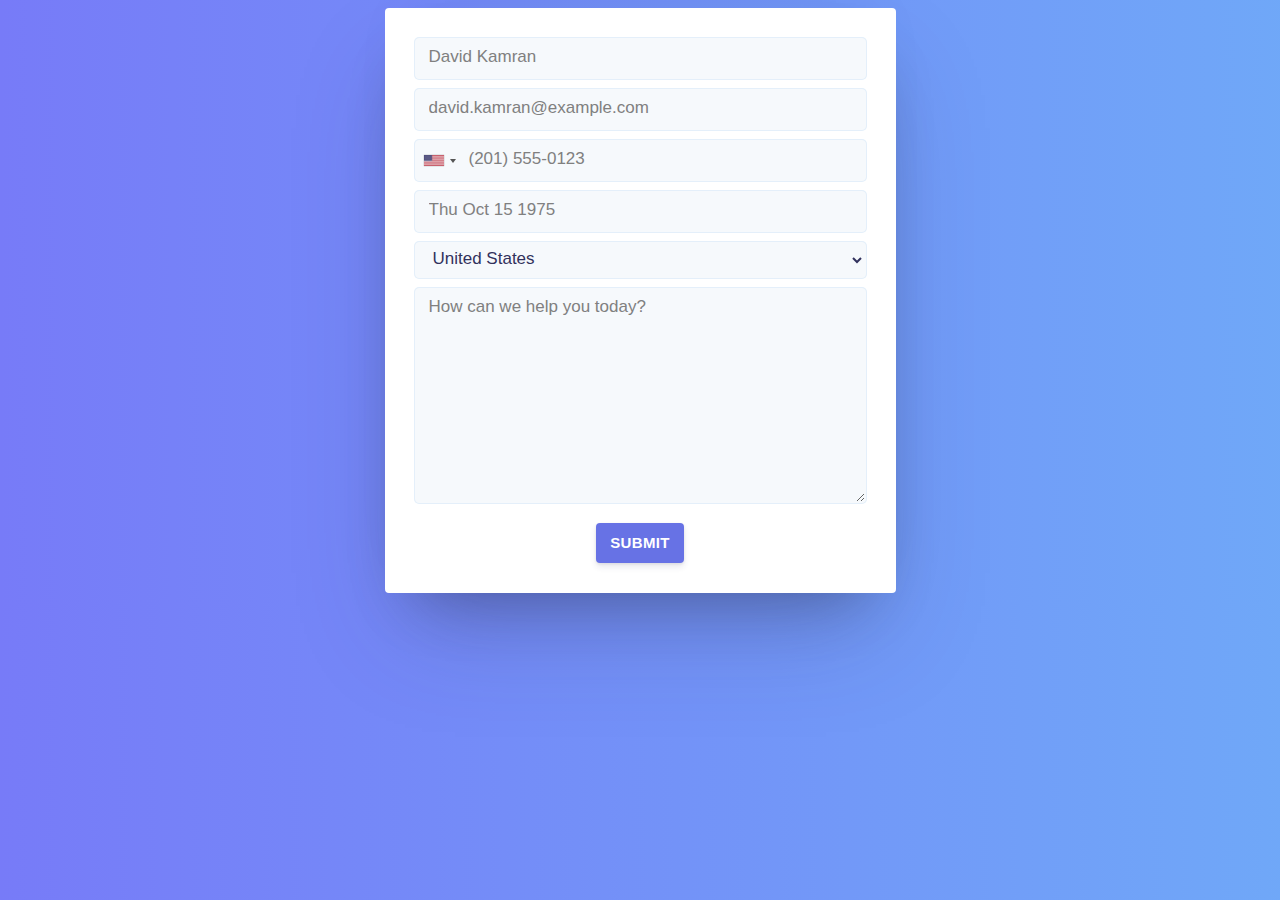
<file: index.html>
<!DOCTYPE html>
  <html>
    <header>
        <meta charset="UTF-8">
        <title>Contact US</title>
        <meta type="description" content="Contact US">
    </header>
    <link rel="stylesheet" href="intl-tel-input-master/build/css/intlTelInput.css">
    <link rel="stylesheet" href="Pikaday-master/css/pikaday.css">
    <link rel="stylesheet" href="src/css/main.css">
    <body>
        <div class="contact-form">
            <div class="form-body">
                <form id="main-form" method="post">
                    <div class="input-container">
                        <input name="fullname" autocomplete="off" id="fullname" type="text" placeholder="David Kamran">
                        <input name="email-address" autocomplete="off" id="email-address" type="email" placeholder="david.kamran@example.com">
                        <input name="phone-number" autocomplete="off" id="phone-number" type="tel">
                        <input name="date-of-birth" autocomplete="off" id="date-of-birth" type="datetime" placeholder="Thu Oct 15 1975">
                        <input name="date-of-birth-hidden" autocomplete="off" id="date-of-birth-hidden" type="hidden">
                        <select autocomplete="off" name="address-country" id="address-country"></select>
                        <textarea autocomplete="off" placeholder="How can we help you today?" name="customer-message" id="customer-message"></textarea>
                    </div>
                    <div class="submit-button">
                        <button>Submit</button>
                    </div>
                </form>
            </div>
        </div>
    </body>
    <script src="intl-tel-input-master/build/js/intlTelInput.js"></script>
    <script src="Pikaday-master/pikaday.js"></script>
    <script src="validate.js-master/validate.js"></script>
    <script src="libphonenumber-master/lib/input-format.min.js"></script>
    <script src="libphonenumber-master/libphonenumber-max.js"></script>
    <script src="src/js/main.js"></script>

  </html>
</file>
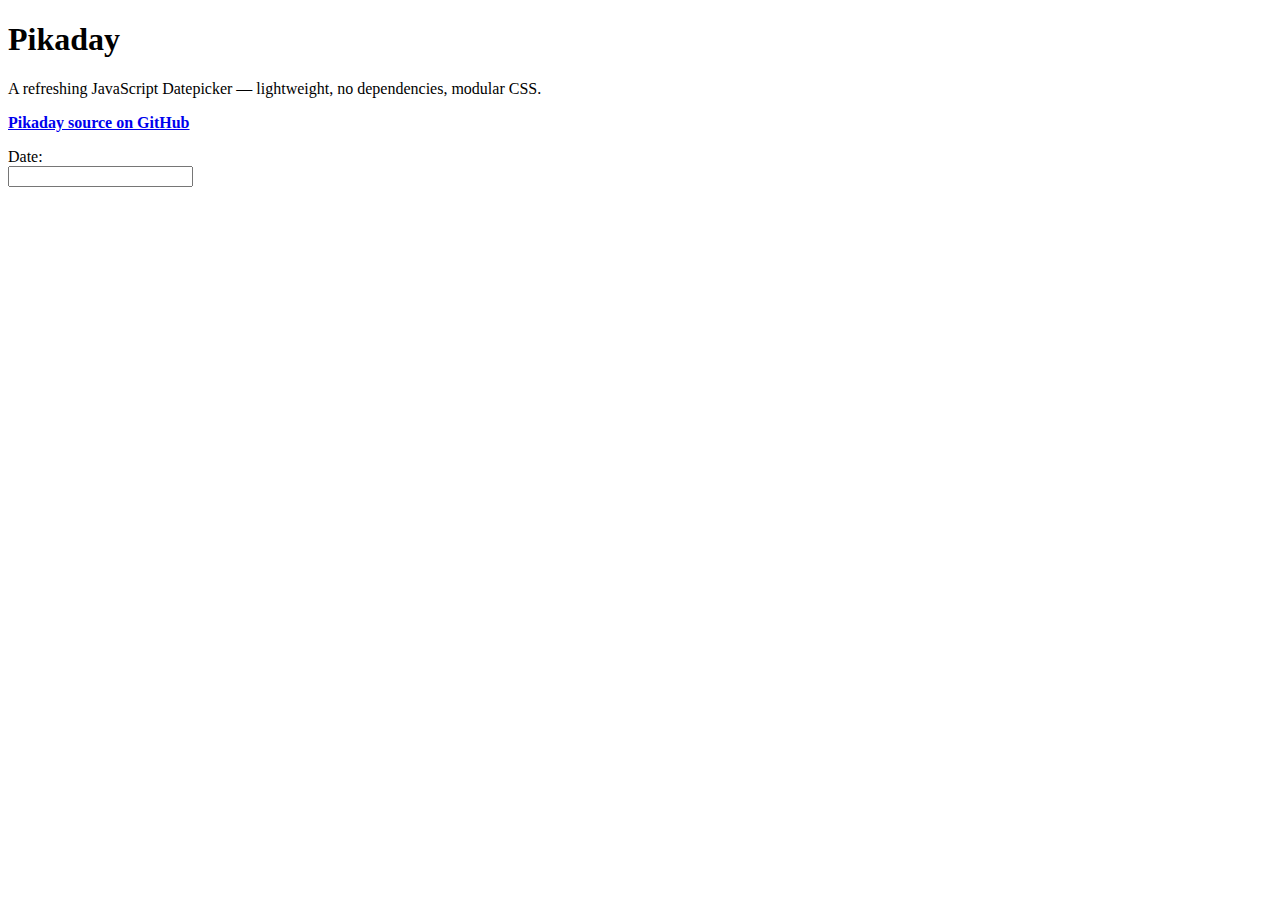
<file: Pikaday-master/index.html>
<!DOCTYPE html>
<html>
<head>
    <meta charset="utf-8">
    <meta name="viewport" content="width=device-width, initial-scale=1, minimum-scale=1">
    <title>Pikaday</title>
    <meta name="author" content="David Bushell">
    <link rel="stylesheet" href="css/pikaday.css">
</head>
<body>
    <h1>Pikaday</h1>

    <p class="large">A refreshing JavaScript Datepicker — lightweight, no dependencies, modular CSS.</p>

    <p><a href="https://github.com/Pikaday/Pikaday"><strong>Pikaday source on GitHub</strong></a></p>

    <label for="datepicker">Date:</label>
    <br>
    <input type="text" id="datepicker">

    <script src="pikaday.js"></script>
    <script>

    var picker = new Pikaday(
    {
        field: document.getElementById('datepicker'),
        maxDate: new Date(),
        yearRange:150
    });

    </script>
</body>
</html>
</file>
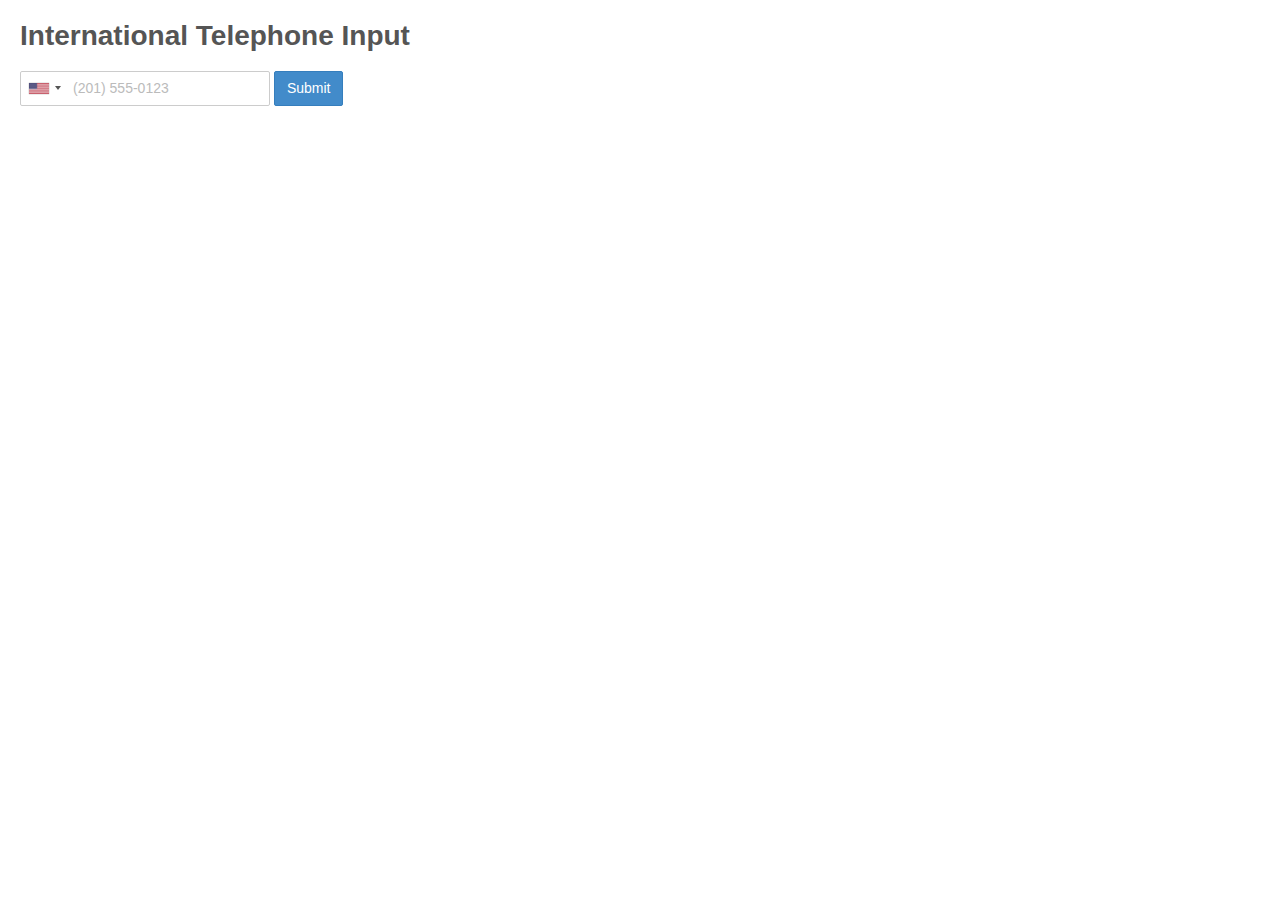
<file: intl-tel-input-master/demo.html>
<!DOCTYPE html>
<html>

<head>
  <meta charset="utf-8">
  <title>International Telephone Input</title>
  <link rel="stylesheet" href="build/css/intlTelInput.css">
  <link rel="stylesheet" href="build/css/demo.css">
</head>

<body>
  <h1>International Telephone Input</h1>
  <form>
    <input id="phone" name="phone" type="tel">
    <button type="submit">Submit</button>
  </form>

  <script src="build/js/intlTelInput.js"></script>
  <script>
    var input = document.querySelector("#phone");
    window.intlTelInput(input, {
      // allowDropdown: false,
      // autoHideDialCode: false,
      // autoPlaceholder: "off",
      // dropdownContainer: document.body,
      // excludeCountries: ["us"],
      // formatOnDisplay: false,
      // geoIpLookup: function(callback) {
      //   $.get("http://ipinfo.io", function() {}, "jsonp").always(function(resp) {
      //     var countryCode = (resp && resp.country) ? resp.country : "";
      //     callback(countryCode);
      //   });
      // },
      // hiddenInput: "full_number",
      // initialCountry: "auto",
      // localizedCountries: { 'de': 'Deutschland' },
      // nationalMode: false,
      // onlyCountries: ['us', 'gb', 'ch', 'ca', 'do'],
      // placeholderNumberType: "MOBILE",
      // preferredCountries: ['cn', 'jp'],
      // separateDialCode: true,
      utilsScript: "build/js/utils.js",
    });
  </script>
</body>

</html>
</file>
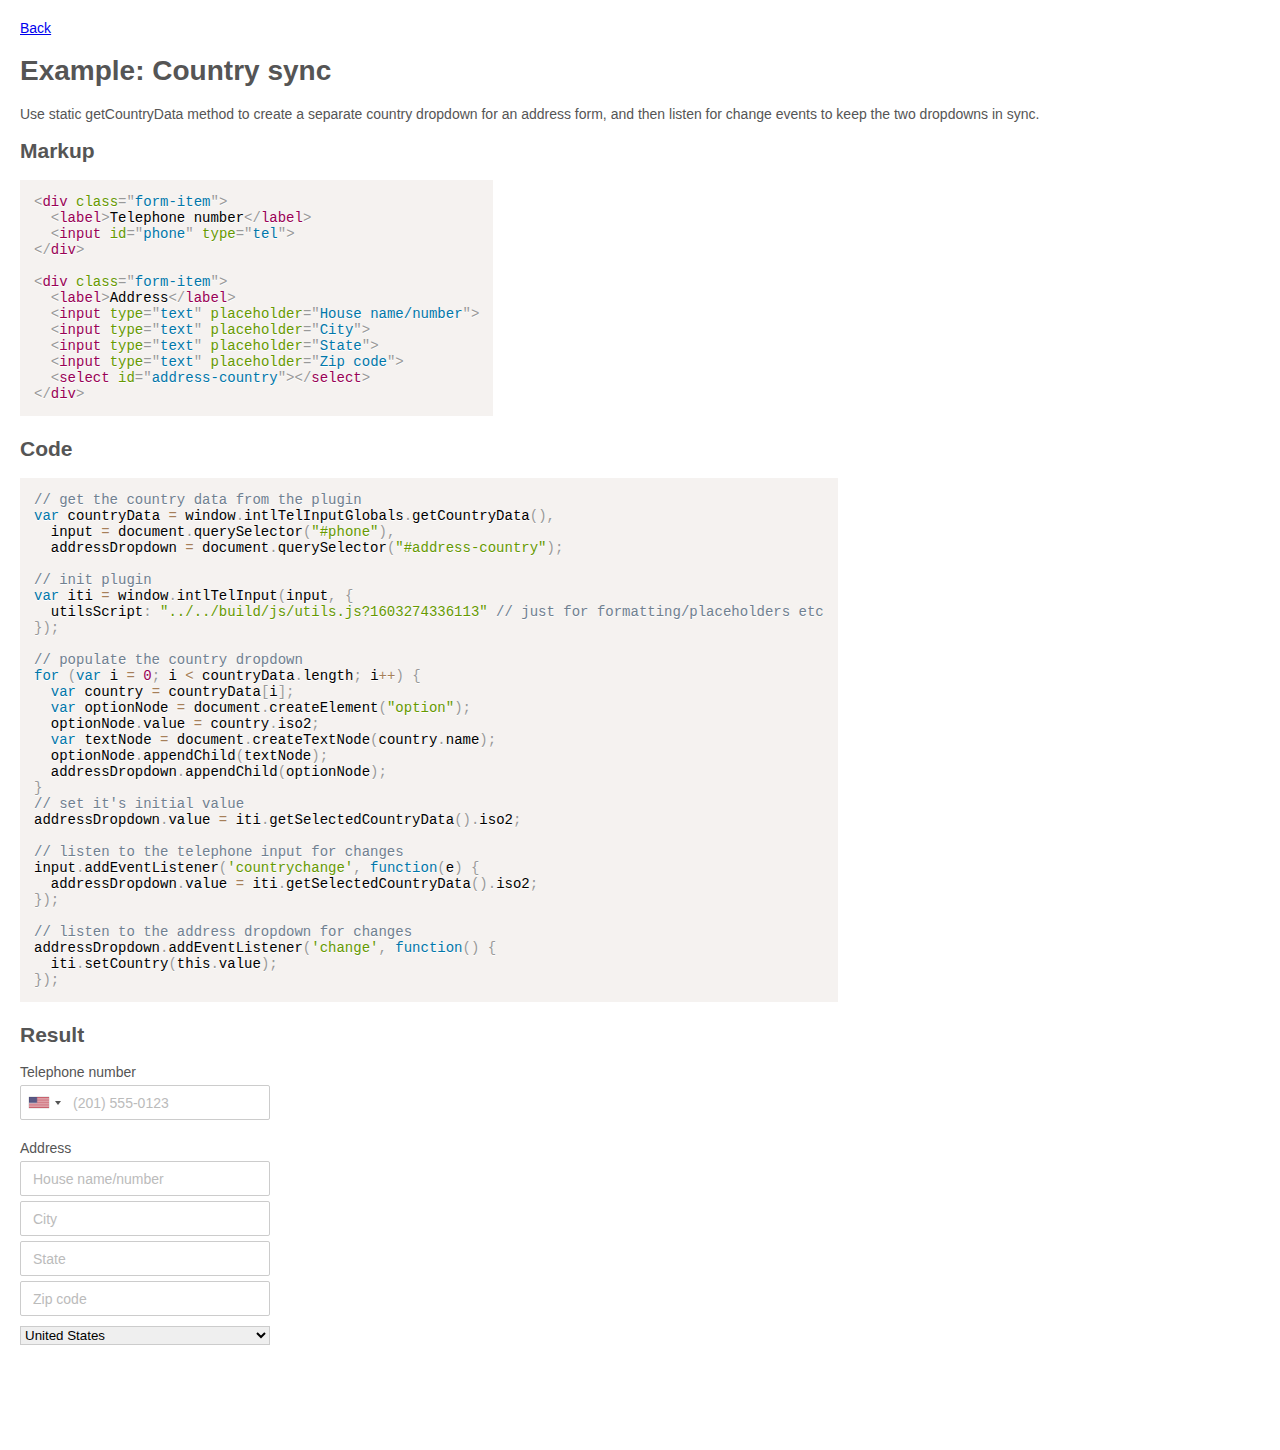
<file: intl-tel-input-master/examples/gen/country-sync.html>
<!DOCTYPE html>
<html>
  <head>
    <meta charset="utf-8">
    <title>Example: Country sync</title>
    <link rel="stylesheet" href="../css/prism.css">
    <link rel="stylesheet" href="../../build/css/intlTelInput.css?1603274336113">
    <link rel="stylesheet" href="../../build/css/demo.css?1603274336113">
    
      <link rel="stylesheet" href="../css/countrySync.css?1603274336113">
    

    <!-- GOOGLE ANALYTICS -->
  </head>

  <body>
    <a href="/">Back</a>
    <h1>Example: Country sync</h1>
    <p>Use static getCountryData method to create a separate country dropdown for an address form, and then listen for change events to keep the two dropdowns in sync.</p>

    <h2>Markup</h2>
    <pre><code class="language-markup">&lt;div class=&quot;form-item&quot;&gt;
  &lt;label&gt;Telephone number&lt;/label&gt;
  &lt;input id=&quot;phone&quot; type=&quot;tel&quot;&gt;
&lt;/div&gt;

&lt;div class=&quot;form-item&quot;&gt;
  &lt;label&gt;Address&lt;/label&gt;
  &lt;input type=&quot;text&quot; placeholder=&quot;House name/number&quot;&gt;
  &lt;input type=&quot;text&quot; placeholder=&quot;City&quot;&gt;
  &lt;input type=&quot;text&quot; placeholder=&quot;State&quot;&gt;
  &lt;input type=&quot;text&quot; placeholder=&quot;Zip code&quot;&gt;
  &lt;select id=&quot;address-country&quot;&gt;&lt;/select&gt;
&lt;/div&gt;</code></pre>

    <h2>Code</h2>
    <pre><code class="language-javascript">// get the country data from the plugin
var countryData = window.intlTelInputGlobals.getCountryData(),
  input = document.querySelector(&quot;#phone&quot;),
  addressDropdown = document.querySelector(&quot;#address-country&quot;);

// init plugin
var iti = window.intlTelInput(input, {
  utilsScript: &quot;../../build/js/utils.js?1603274336113&quot; // just for formatting/placeholders etc
});

// populate the country dropdown
for (var i = 0; i &lt; countryData.length; i++) {
  var country = countryData[i];
  var optionNode = document.createElement(&quot;option&quot;);
  optionNode.value = country.iso2;
  var textNode = document.createTextNode(country.name);
  optionNode.appendChild(textNode);
  addressDropdown.appendChild(optionNode);
}
// set it&#39;s initial value
addressDropdown.value = iti.getSelectedCountryData().iso2;

// listen to the telephone input for changes
input.addEventListener(&#39;countrychange&#39;, function(e) {
  addressDropdown.value = iti.getSelectedCountryData().iso2;
});

// listen to the address dropdown for changes
addressDropdown.addEventListener(&#39;change&#39;, function() {
  iti.setCountry(this.value);
});
</code></pre>

    <h2>Result</h2>
    <div id="result">
      <div class="form-item">
  <label>Telephone number</label>
  <input id="phone" type="tel">
</div>

<div class="form-item">
  <label>Address</label>
  <input type="text" placeholder="House name/number">
  <input type="text" placeholder="City">
  <input type="text" placeholder="State">
  <input type="text" placeholder="Zip code">
  <select id="address-country"></select>
</div>
    </div>

    <script src="../js/prism.js"></script>
    <script src="../../build/js/intlTelInput.js"></script>
    <script src="./js/countrySync.js"></script>
  </body>
</html>
</file>
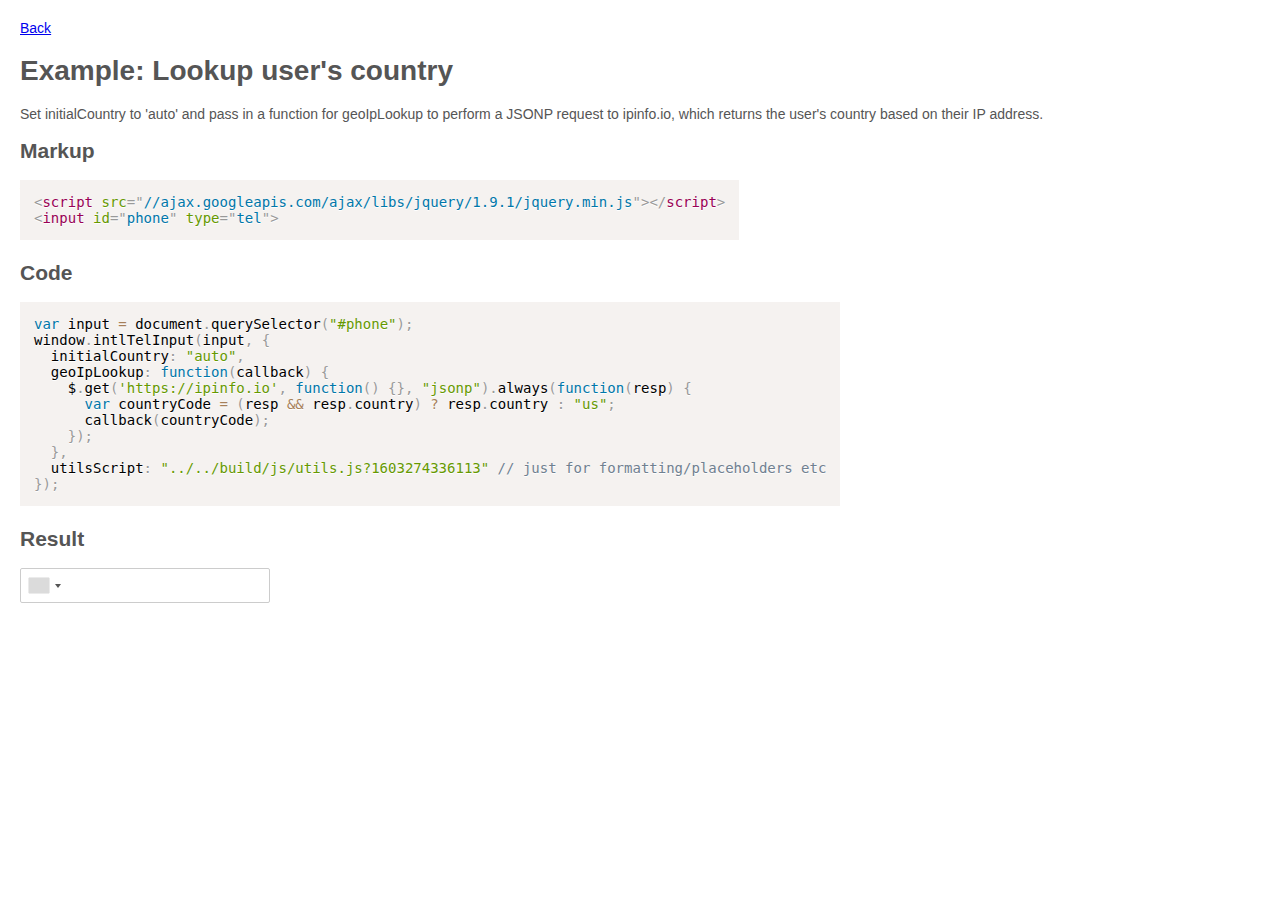
<file: intl-tel-input-master/examples/gen/default-country-ip.html>
<!DOCTYPE html>
<html>
  <head>
    <meta charset="utf-8">
    <title>Example: Lookup user's country</title>
    <link rel="stylesheet" href="../css/prism.css">
    <link rel="stylesheet" href="../../build/css/intlTelInput.css?1603274336113">
    <link rel="stylesheet" href="../../build/css/demo.css?1603274336113">
    

    <!-- GOOGLE ANALYTICS -->
    <script>
      (function(i,s,o,g,r,a,m){i['GoogleAnalyticsObject']=r;i[r]=i[r]||function(){
      (i[r].q=i[r].q||[]).push(arguments)},i[r].l=1*new Date();a=s.createElement(o),
      m=s.getElementsByTagName(o)[0];a.async=1;a.src=g;m.parentNode.insertBefore(a,m)
      })(window,document,'script','https://www.google-analytics.com/analytics.js','ga');
      ga('create', 'UA-85394876-1', 'auto');
      ga('send', 'pageview');
    </script>
    <!-- /GOOGLE ANALYTICS -->
  </head>

  <body>
    <a href="/">Back</a>
    <h1>Example: Lookup user's country</h1>
    <p>Set initialCountry to 'auto' and pass in a function for geoIpLookup to perform a JSONP request to ipinfo.io, which returns the user's country based on their IP address.</p>

    <h2>Markup</h2>
    <pre><code class="language-markup">&lt;script src=&quot;//ajax.googleapis.com/ajax/libs/jquery/1.9.1/jquery.min.js&quot;&gt;&lt;/script&gt;
&lt;input id=&quot;phone&quot; type=&quot;tel&quot;&gt;
</code></pre>

    <h2>Code</h2>
    <pre><code class="language-javascript">var input = document.querySelector(&quot;#phone&quot;);
window.intlTelInput(input, {
  initialCountry: &quot;auto&quot;,
  geoIpLookup: function(callback) {
    $.get(&#39;https://ipinfo.io&#39;, function() {}, &quot;jsonp&quot;).always(function(resp) {
      var countryCode = (resp &amp;&amp; resp.country) ? resp.country : &quot;us&quot;;
      callback(countryCode);
    });
  },
  utilsScript: &quot;../../build/js/utils.js?1603274336113&quot; // just for formatting/placeholders etc
});
</code></pre>

    <h2>Result</h2>
    <div id="result">
      <script src="//ajax.googleapis.com/ajax/libs/jquery/1.9.1/jquery.min.js"></script>
<input id="phone" type="tel">

    </div>

    <script src="../js/prism.js"></script>
    <script src="../../build/js/intlTelInput.js?1603274336113"></script>
    <script src="./js/defaultCountryIp.js?1603274336113"></script>
  </body>
</html>
</file>
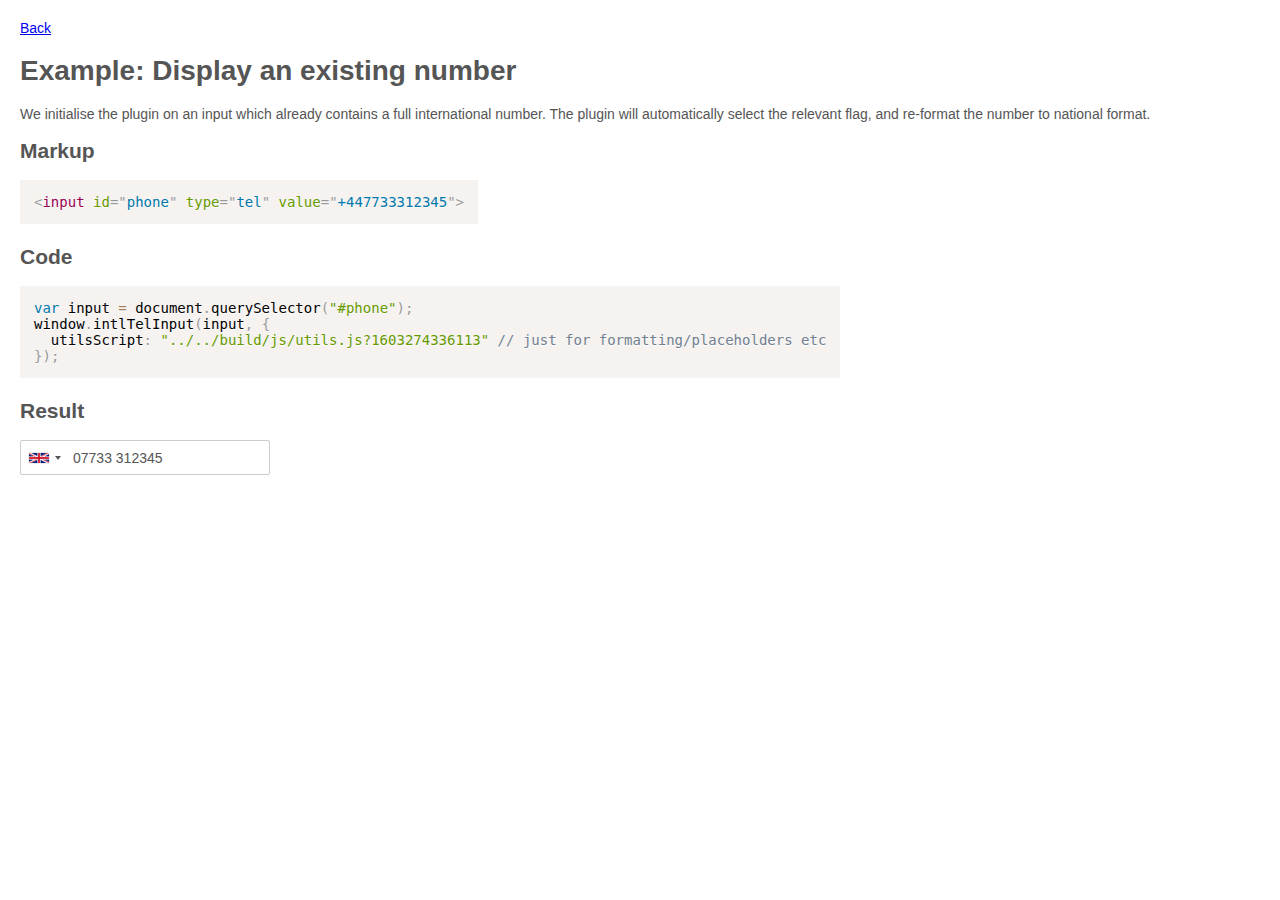
<file: intl-tel-input-master/examples/gen/display-number.html>
<!DOCTYPE html>
<html>
  <head>
    <meta charset="utf-8">
    <title>Example: Display an existing number</title>
    <link rel="stylesheet" href="../css/prism.css">
    <link rel="stylesheet" href="../../build/css/intlTelInput.css?1603274336113">
    <link rel="stylesheet" href="../../build/css/demo.css?1603274336113">
    

    <!-- GOOGLE ANALYTICS -->
    <script>
      (function(i,s,o,g,r,a,m){i['GoogleAnalyticsObject']=r;i[r]=i[r]||function(){
      (i[r].q=i[r].q||[]).push(arguments)},i[r].l=1*new Date();a=s.createElement(o),
      m=s.getElementsByTagName(o)[0];a.async=1;a.src=g;m.parentNode.insertBefore(a,m)
      })(window,document,'script','https://www.google-analytics.com/analytics.js','ga');
      ga('create', 'UA-85394876-1', 'auto');
      ga('send', 'pageview');
    </script>
    <!-- /GOOGLE ANALYTICS -->
  </head>

  <body>
    <a href="/">Back</a>
    <h1>Example: Display an existing number</h1>
    <p>We initialise the plugin on an input which already contains a full international number. The plugin will automatically select the relevant flag, and re-format the number to national format.</p>

    <h2>Markup</h2>
    <pre><code class="language-markup">&lt;input id=&quot;phone&quot; type=&quot;tel&quot; value=&quot;+447733312345&quot;&gt;
</code></pre>

    <h2>Code</h2>
    <pre><code class="language-javascript">var input = document.querySelector(&quot;#phone&quot;);
window.intlTelInput(input, {
  utilsScript: &quot;../../build/js/utils.js?1603274336113&quot; // just for formatting/placeholders etc
});
</code></pre>

    <h2>Result</h2>
    <div id="result">
      <input id="phone" type="tel" value="+447733312345">

    </div>

    <script src="../js/prism.js"></script>
    <script src="../../build/js/intlTelInput.js?1603274336113"></script>
    <script src="./js/displayNumber.js?1603274336113"></script>
  </body>
</html>
</file>
<file: intl-tel-input-master/build/css/intlTelInput.css>
.iti {
  position: relative;
  display: inline-block; }
  .iti * {
    box-sizing: border-box;
    -moz-box-sizing: border-box; }
  .iti__hide {
    display: none; }
  .iti__v-hide {
    visibility: hidden; }
  .iti input, .iti input[type=text], .iti input[type=tel] {
    position: relative;
    z-index: 0;
    margin-top: 0 !important;
    margin-bottom: 0 !important;
    padding-right: 36px;
    margin-right: 0; }
  .iti__flag-container {
    position: absolute;
    top: 0;
    bottom: 0;
    right: 0;
    padding: 1px; }
  .iti__selected-flag {
    z-index: 1;
    position: relative;
    display: flex;
    align-items: center;
    height: 100%;
    padding: 0 6px 0 8px; }
  .iti__arrow {
    margin-left: 6px;
    width: 0;
    height: 0;
    border-left: 3px solid transparent;
    border-right: 3px solid transparent;
    border-top: 4px solid #555; }
    .iti__arrow--up {
      border-top: none;
      border-bottom: 4px solid #555; }
  .iti__country-list {
    position: absolute;
    z-index: 2;
    list-style: none;
    text-align: left;
    padding: 0;
    margin: 0 0 0 -1px;
    box-shadow: 1px 1px 4px rgba(0, 0, 0, 0.2);
    background-color: white;
    border: 1px solid #CCC;
    white-space: nowrap;
    max-height: 200px;
    overflow-y: scroll;
    -webkit-overflow-scrolling: touch; }
    .iti__country-list--dropup {
      bottom: 100%;
      margin-bottom: -1px; }
    @media (max-width: 500px) {
      .iti__country-list {
        white-space: normal; } }
  .iti__flag-box {
    display: inline-block;
    width: 20px; }
  .iti__divider {
    padding-bottom: 5px;
    margin-bottom: 5px;
    border-bottom: 1px solid #CCC; }
  .iti__country {
    padding: 5px 10px;
    outline: none; }
  .iti__dial-code {
    color: #999; }
  .iti__country.iti__highlight {
    background-color: rgba(0, 0, 0, 0.05); }
  .iti__flag-box, .iti__country-name, .iti__dial-code {
    vertical-align: middle; }
  .iti__flag-box, .iti__country-name {
    margin-right: 6px; }
  .iti--allow-dropdown input, .iti--allow-dropdown input[type=text], .iti--allow-dropdown input[type=tel], .iti--separate-dial-code input, .iti--separate-dial-code input[type=text], .iti--separate-dial-code input[type=tel] {
    padding-right: 6px;
    padding-left: 52px;
    margin-left: 0; }
  .iti--allow-dropdown .iti__flag-container, .iti--separate-dial-code .iti__flag-container {
    right: auto;
    left: 0; }
  .iti--allow-dropdown .iti__flag-container:hover {
    cursor: pointer; }
    .iti--allow-dropdown .iti__flag-container:hover .iti__selected-flag {
      background-color: rgba(0, 0, 0, 0.05); }
  .iti--allow-dropdown input[disabled] + .iti__flag-container:hover,
  .iti--allow-dropdown input[readonly] + .iti__flag-container:hover {
    cursor: default; }
    .iti--allow-dropdown input[disabled] + .iti__flag-container:hover .iti__selected-flag,
    .iti--allow-dropdown input[readonly] + .iti__flag-container:hover .iti__selected-flag {
      background-color: transparent; }
  .iti--separate-dial-code .iti__selected-flag {
    background-color: rgba(0, 0, 0, 0.05); }
  .iti--separate-dial-code .iti__selected-dial-code {
    margin-left: 6px; }
  .iti--container {
    position: absolute;
    top: -1000px;
    left: -1000px;
    z-index: 1060;
    padding: 1px; }
    .iti--container:hover {
      cursor: pointer; }

.iti-mobile .iti--container {
  top: 30px;
  bottom: 30px;
  left: 30px;
  right: 30px;
  position: fixed; }

.iti-mobile .iti__country-list {
  max-height: 100%;
  width: 100%; }

.iti-mobile .iti__country {
  padding: 10px 10px;
  line-height: 1.5em; }

.iti__flag {
  width: 20px; }
  .iti__flag.iti__be {
    width: 18px; }
  .iti__flag.iti__ch {
    width: 15px; }
  .iti__flag.iti__mc {
    width: 19px; }
  .iti__flag.iti__ne {
    width: 18px; }
  .iti__flag.iti__np {
    width: 13px; }
  .iti__flag.iti__va {
    width: 15px; }
  @media (-webkit-min-device-pixel-ratio: 2), (min-resolution: 192dpi) {
    .iti__flag {
      background-size: 5652px 15px; } }
  .iti__flag.iti__ac {
    height: 10px;
    background-position: 0px 0px; }
  .iti__flag.iti__ad {
    height: 14px;
    background-position: -22px 0px; }
  .iti__flag.iti__ae {
    height: 10px;
    background-position: -44px 0px; }
  .iti__flag.iti__af {
    height: 14px;
    background-position: -66px 0px; }
  .iti__flag.iti__ag {
    height: 14px;
    background-position: -88px 0px; }
  .iti__flag.iti__ai {
    height: 10px;
    background-position: -110px 0px; }
  .iti__flag.iti__al {
    height: 15px;
    background-position: -132px 0px; }
  .iti__flag.iti__am {
    height: 10px;
    background-position: -154px 0px; }
  .iti__flag.iti__ao {
    height: 14px;
    background-position: -176px 0px; }
  .iti__flag.iti__aq {
    height: 14px;
    background-position: -198px 0px; }
  .iti__flag.iti__ar {
    height: 13px;
    background-position: -220px 0px; }
  .iti__flag.iti__as {
    height: 10px;
    background-position: -242px 0px; }
  .iti__flag.iti__at {
    height: 14px;
    background-position: -264px 0px; }
  .iti__flag.iti__au {
    height: 10px;
    background-position: -286px 0px; }
  .iti__flag.iti__aw {
    height: 14px;
    background-position: -308px 0px; }
  .iti__flag.iti__ax {
    height: 13px;
    background-position: -330px 0px; }
  .iti__flag.iti__az {
    height: 10px;
    background-position: -352px 0px; }
  .iti__flag.iti__ba {
    height: 10px;
    background-position: -374px 0px; }
  .iti__flag.iti__bb {
    height: 14px;
    background-position: -396px 0px; }
  .iti__flag.iti__bd {
    height: 12px;
    background-position: -418px 0px; }
  .iti__flag.iti__be {
    height: 15px;
    background-position: -440px 0px; }
  .iti__flag.iti__bf {
    height: 14px;
    background-position: -460px 0px; }
  .iti__flag.iti__bg {
    height: 12px;
    background-position: -482px 0px; }
  .iti__flag.iti__bh {
    height: 12px;
    background-position: -504px 0px; }
  .iti__flag.iti__bi {
    height: 12px;
    background-position: -526px 0px; }
  .iti__flag.iti__bj {
    height: 14px;
    background-position: -548px 0px; }
  .iti__flag.iti__bl {
    height: 14px;
    background-position: -570px 0px; }
  .iti__flag.iti__bm {
    height: 10px;
    background-position: -592px 0px; }
  .iti__flag.iti__bn {
    height: 10px;
    background-position: -614px 0px; }
  .iti__flag.iti__bo {
    height: 14px;
    background-position: -636px 0px; }
  .iti__flag.iti__bq {
    height: 14px;
    background-position: -658px 0px; }
  .iti__flag.iti__br {
    height: 14px;
    background-position: -680px 0px; }
  .iti__flag.iti__bs {
    height: 10px;
    background-position: -702px 0px; }
  .iti__flag.iti__bt {
    height: 14px;
    background-position: -724px 0px; }
  .iti__flag.iti__bv {
    height: 15px;
    background-position: -746px 0px; }
  .iti__flag.iti__bw {
    height: 14px;
    background-position: -768px 0px; }
  .iti__flag.iti__by {
    height: 10px;
    background-position: -790px 0px; }
  .iti__flag.iti__bz {
    height: 14px;
    background-position: -812px 0px; }
  .iti__flag.iti__ca {
    height: 10px;
    background-position: -834px 0px; }
  .iti__flag.iti__cc {
    height: 10px;
    background-position: -856px 0px; }
  .iti__flag.iti__cd {
    height: 15px;
    background-position: -878px 0px; }
  .iti__flag.iti__cf {
    height: 14px;
    background-position: -900px 0px; }
  .iti__flag.iti__cg {
    height: 14px;
    background-position: -922px 0px; }
  .iti__flag.iti__ch {
    height: 15px;
    background-position: -944px 0px; }
  .iti__flag.iti__ci {
    height: 14px;
    background-position: -961px 0px; }
  .iti__flag.iti__ck {
    height: 10px;
    background-position: -983px 0px; }
  .iti__flag.iti__cl {
    height: 14px;
    background-position: -1005px 0px; }
  .iti__flag.iti__cm {
    height: 14px;
    background-position: -1027px 0px; }
  .iti__flag.iti__cn {
    height: 14px;
    background-position: -1049px 0px; }
  .iti__flag.iti__co {
    height: 14px;
    background-position: -1071px 0px; }
  .iti__flag.iti__cp {
    height: 14px;
    background-position: -1093px 0px; }
  .iti__flag.iti__cr {
    height: 12px;
    background-position: -1115px 0px; }
  .iti__flag.iti__cu {
    height: 10px;
    background-position: -1137px 0px; }
  .iti__flag.iti__cv {
    height: 12px;
    background-position: -1159px 0px; }
  .iti__flag.iti__cw {
    height: 14px;
    background-position: -1181px 0px; }
  .iti__flag.iti__cx {
    height: 10px;
    background-position: -1203px 0px; }
  .iti__flag.iti__cy {
    height: 14px;
    background-position: -1225px 0px; }
  .iti__flag.iti__cz {
    height: 14px;
    background-position: -1247px 0px; }
  .iti__flag.iti__de {
    height: 12px;
    background-position: -1269px 0px; }
  .iti__flag.iti__dg {
    height: 10px;
    background-position: -1291px 0px; }
  .iti__flag.iti__dj {
    height: 14px;
    background-position: -1313px 0px; }
  .iti__flag.iti__dk {
    height: 15px;
    background-position: -1335px 0px; }
  .iti__flag.iti__dm {
    height: 10px;
    background-position: -1357px 0px; }
  .iti__flag.iti__do {
    height: 14px;
    background-position: -1379px 0px; }
  .iti__flag.iti__dz {
    height: 14px;
    background-position: -1401px 0px; }
  .iti__flag.iti__ea {
    height: 14px;
    background-position: -1423px 0px; }
  .iti__flag.iti__ec {
    height: 14px;
    background-position: -1445px 0px; }
  .iti__flag.iti__ee {
    height: 13px;
    background-position: -1467px 0px; }
  .iti__flag.iti__eg {
    height: 14px;
    background-position: -1489px 0px; }
  .iti__flag.iti__eh {
    height: 10px;
    background-position: -1511px 0px; }
  .iti__flag.iti__er {
    height: 10px;
    background-position: -1533px 0px; }
  .iti__flag.iti__es {
    height: 14px;
    background-position: -1555px 0px; }
  .iti__flag.iti__et {
    height: 10px;
    background-position: -1577px 0px; }
  .iti__flag.iti__eu {
    height: 14px;
    background-position: -1599px 0px; }
  .iti__flag.iti__fi {
    height: 12px;
    background-position: -1621px 0px; }
  .iti__flag.iti__fj {
    height: 10px;
    background-position: -1643px 0px; }
  .iti__flag.iti__fk {
    height: 10px;
    background-position: -1665px 0px; }
  .iti__flag.iti__fm {
    height: 11px;
    background-position: -1687px 0px; }
  .iti__flag.iti__fo {
    height: 15px;
    background-position: -1709px 0px; }
  .iti__flag.iti__fr {
    height: 14px;
    background-position: -1731px 0px; }
  .iti__flag.iti__ga {
    height: 15px;
    background-position: -1753px 0px; }
  .iti__flag.iti__gb {
    height: 10px;
    background-position: -1775px 0px; }
  .iti__flag.iti__gd {
    height: 12px;
    background-position: -1797px 0px; }
  .iti__flag.iti__ge {
    height: 14px;
    background-position: -1819px 0px; }
  .iti__flag.iti__gf {
    height: 14px;
    background-position: -1841px 0px; }
  .iti__flag.iti__gg {
    height: 14px;
    background-position: -1863px 0px; }
  .iti__flag.iti__gh {
    height: 14px;
    background-position: -1885px 0px; }
  .iti__flag.iti__gi {
    height: 10px;
    background-position: -1907px 0px; }
  .iti__flag.iti__gl {
    height: 14px;
    background-position: -1929px 0px; }
  .iti__flag.iti__gm {
    height: 14px;
    background-position: -1951px 0px; }
  .iti__flag.iti__gn {
    height: 14px;
    background-position: -1973px 0px; }
  .iti__flag.iti__gp {
    height: 14px;
    background-position: -1995px 0px; }
  .iti__flag.iti__gq {
    height: 14px;
    background-position: -2017px 0px; }
  .iti__flag.iti__gr {
    height: 14px;
    background-position: -2039px 0px; }
  .iti__flag.iti__gs {
    height: 10px;
    background-position: -2061px 0px; }
  .iti__flag.iti__gt {
    height: 13px;
    background-position: -2083px 0px; }
  .iti__flag.iti__gu {
    height: 11px;
    background-position: -2105px 0px; }
  .iti__flag.iti__gw {
    height: 10px;
    background-position: -2127px 0px; }
  .iti__flag.iti__gy {
    height: 12px;
    background-position: -2149px 0px; }
  .iti__flag.iti__hk {
    height: 14px;
    background-position: -2171px 0px; }
  .iti__flag.iti__hm {
    height: 10px;
    background-position: -2193px 0px; }
  .iti__flag.iti__hn {
    height: 10px;
    background-position: -2215px 0px; }
  .iti__flag.iti__hr {
    height: 10px;
    background-position: -2237px 0px; }
  .iti__flag.iti__ht {
    height: 12px;
    background-position: -2259px 0px; }
  .iti__flag.iti__hu {
    height: 10px;
    background-position: -2281px 0px; }
  .iti__flag.iti__ic {
    height: 14px;
    background-position: -2303px 0px; }
  .iti__flag.iti__id {
    height: 14px;
    background-position: -2325px 0px; }
  .iti__flag.iti__ie {
    height: 10px;
    background-position: -2347px 0px; }
  .iti__flag.iti__il {
    height: 15px;
    background-position: -2369px 0px; }
  .iti__flag.iti__im {
    height: 10px;
    background-position: -2391px 0px; }
  .iti__flag.iti__in {
    height: 14px;
    background-position: -2413px 0px; }
  .iti__flag.iti__io {
    height: 10px;
    background-position: -2435px 0px; }
  .iti__flag.iti__iq {
    height: 14px;
    background-position: -2457px 0px; }
  .iti__flag.iti__ir {
    height: 12px;
    background-position: -2479px 0px; }
  .iti__flag.iti__is {
    height: 15px;
    background-position: -2501px 0px; }
  .iti__flag.iti__it {
    height: 14px;
    background-position: -2523px 0px; }
  .iti__flag.iti__je {
    height: 12px;
    background-position: -2545px 0px; }
  .iti__flag.iti__jm {
    height: 10px;
    background-position: -2567px 0px; }
  .iti__flag.iti__jo {
    height: 10px;
    background-position: -2589px 0px; }
  .iti__flag.iti__jp {
    height: 14px;
    background-position: -2611px 0px; }
  .iti__flag.iti__ke {
    height: 14px;
    background-position: -2633px 0px; }
  .iti__flag.iti__kg {
    height: 12px;
    background-position: -2655px 0px; }
  .iti__flag.iti__kh {
    height: 13px;
    background-position: -2677px 0px; }
  .iti__flag.iti__ki {
    height: 10px;
    background-position: -2699px 0px; }
  .iti__flag.iti__km {
    height: 12px;
    background-position: -2721px 0px; }
  .iti__flag.iti__kn {
    height: 14px;
    background-position: -2743px 0px; }
  .iti__flag.iti__kp {
    height: 10px;
    background-position: -2765px 0px; }
  .iti__flag.iti__kr {
    height: 14px;
    background-position: -2787px 0px; }
  .iti__flag.iti__kw {
    height: 10px;
    background-position: -2809px 0px; }
  .iti__flag.iti__ky {
    height: 10px;
    background-position: -2831px 0px; }
  .iti__flag.iti__kz {
    height: 10px;
    background-position: -2853px 0px; }
  .iti__flag.iti__la {
    height: 14px;
    background-position: -2875px 0px; }
  .iti__flag.iti__lb {
    height: 14px;
    background-position: -2897px 0px; }
  .iti__flag.iti__lc {
    height: 10px;
    background-position: -2919px 0px; }
  .iti__flag.iti__li {
    height: 12px;
    background-position: -2941px 0px; }
  .iti__flag.iti__lk {
    height: 10px;
    background-position: -2963px 0px; }
  .iti__flag.iti__lr {
    height: 11px;
    background-position: -2985px 0px; }
  .iti__flag.iti__ls {
    height: 14px;
    background-position: -3007px 0px; }
  .iti__flag.iti__lt {
    height: 12px;
    background-position: -3029px 0px; }
  .iti__flag.iti__lu {
    height: 12px;
    background-position: -3051px 0px; }
  .iti__flag.iti__lv {
    height: 10px;
    background-position: -3073px 0px; }
  .iti__flag.iti__ly {
    height: 10px;
    background-position: -3095px 0px; }
  .iti__flag.iti__ma {
    height: 14px;
    background-position: -3117px 0px; }
  .iti__flag.iti__mc {
    height: 15px;
    background-position: -3139px 0px; }
  .iti__flag.iti__md {
    height: 10px;
    background-position: -3160px 0px; }
  .iti__flag.iti__me {
    height: 10px;
    background-position: -3182px 0px; }
  .iti__flag.iti__mf {
    height: 14px;
    background-position: -3204px 0px; }
  .iti__flag.iti__mg {
    height: 14px;
    background-position: -3226px 0px; }
  .iti__flag.iti__mh {
    height: 11px;
    background-position: -3248px 0px; }
  .iti__flag.iti__mk {
    height: 10px;
    background-position: -3270px 0px; }
  .iti__flag.iti__ml {
    height: 14px;
    background-position: -3292px 0px; }
  .iti__flag.iti__mm {
    height: 14px;
    background-position: -3314px 0px; }
  .iti__flag.iti__mn {
    height: 10px;
    background-position: -3336px 0px; }
  .iti__flag.iti__mo {
    height: 14px;
    background-position: -3358px 0px; }
  .iti__flag.iti__mp {
    height: 10px;
    background-position: -3380px 0px; }
  .iti__flag.iti__mq {
    height: 14px;
    background-position: -3402px 0px; }
  .iti__flag.iti__mr {
    height: 14px;
    background-position: -3424px 0px; }
  .iti__flag.iti__ms {
    height: 10px;
    background-position: -3446px 0px; }
  .iti__flag.iti__mt {
    height: 14px;
    background-position: -3468px 0px; }
  .iti__flag.iti__mu {
    height: 14px;
    background-position: -3490px 0px; }
  .iti__flag.iti__mv {
    height: 14px;
    background-position: -3512px 0px; }
  .iti__flag.iti__mw {
    height: 14px;
    background-position: -3534px 0px; }
  .iti__flag.iti__mx {
    height: 12px;
    background-position: -3556px 0px; }
  .iti__flag.iti__my {
    height: 10px;
    background-position: -3578px 0px; }
  .iti__flag.iti__mz {
    height: 14px;
    background-position: -3600px 0px; }
  .iti__flag.iti__na {
    height: 14px;
    background-position: -3622px 0px; }
  .iti__flag.iti__nc {
    height: 10px;
    background-position: -3644px 0px; }
  .iti__flag.iti__ne {
    height: 15px;
    background-position: -3666px 0px; }
  .iti__flag.iti__nf {
    height: 10px;
    background-position: -3686px 0px; }
  .iti__flag.iti__ng {
    height: 10px;
    background-position: -3708px 0px; }
  .iti__flag.iti__ni {
    height: 12px;
    background-position: -3730px 0px; }
  .iti__flag.iti__nl {
    height: 14px;
    background-position: -3752px 0px; }
  .iti__flag.iti__no {
    height: 15px;
    background-position: -3774px 0px; }
  .iti__flag.iti__np {
    height: 15px;
    background-position: -3796px 0px; }
  .iti__flag.iti__nr {
    height: 10px;
    background-position: -3811px 0px; }
  .iti__flag.iti__nu {
    height: 10px;
    background-position: -3833px 0px; }
  .iti__flag.iti__nz {
    height: 10px;
    background-position: -3855px 0px; }
  .iti__flag.iti__om {
    height: 10px;
    background-position: -3877px 0px; }
  .iti__flag.iti__pa {
    height: 14px;
    background-position: -3899px 0px; }
  .iti__flag.iti__pe {
    height: 14px;
    background-position: -3921px 0px; }
  .iti__flag.iti__pf {
    height: 14px;
    background-position: -3943px 0px; }
  .iti__flag.iti__pg {
    height: 15px;
    background-position: -3965px 0px; }
  .iti__flag.iti__ph {
    height: 10px;
    background-position: -3987px 0px; }
  .iti__flag.iti__pk {
    height: 14px;
    background-position: -4009px 0px; }
  .iti__flag.iti__pl {
    height: 13px;
    background-position: -4031px 0px; }
  .iti__flag.iti__pm {
    height: 14px;
    background-position: -4053px 0px; }
  .iti__flag.iti__pn {
    height: 10px;
    background-position: -4075px 0px; }
  .iti__flag.iti__pr {
    height: 14px;
    background-position: -4097px 0px; }
  .iti__flag.iti__ps {
    height: 10px;
    background-position: -4119px 0px; }
  .iti__flag.iti__pt {
    height: 14px;
    background-position: -4141px 0px; }
  .iti__flag.iti__pw {
    height: 13px;
    background-position: -4163px 0px; }
  .iti__flag.iti__py {
    height: 11px;
    background-position: -4185px 0px; }
  .iti__flag.iti__qa {
    height: 8px;
    background-position: -4207px 0px; }
  .iti__flag.iti__re {
    height: 14px;
    background-position: -4229px 0px; }
  .iti__flag.iti__ro {
    height: 14px;
    background-position: -4251px 0px; }
  .iti__flag.iti__rs {
    height: 14px;
    background-position: -4273px 0px; }
  .iti__flag.iti__ru {
    height: 14px;
    background-position: -4295px 0px; }
  .iti__flag.iti__rw {
    height: 14px;
    background-position: -4317px 0px; }
  .iti__flag.iti__sa {
    height: 14px;
    background-position: -4339px 0px; }
  .iti__flag.iti__sb {
    height: 10px;
    background-position: -4361px 0px; }
  .iti__flag.iti__sc {
    height: 10px;
    background-position: -4383px 0px; }
  .iti__flag.iti__sd {
    height: 10px;
    background-position: -4405px 0px; }
  .iti__flag.iti__se {
    height: 13px;
    background-position: -4427px 0px; }
  .iti__flag.iti__sg {
    height: 14px;
    background-position: -4449px 0px; }
  .iti__flag.iti__sh {
    height: 10px;
    background-position: -4471px 0px; }
  .iti__flag.iti__si {
    height: 10px;
    background-position: -4493px 0px; }
  .iti__flag.iti__sj {
    height: 15px;
    background-position: -4515px 0px; }
  .iti__flag.iti__sk {
    height: 14px;
    background-position: -4537px 0px; }
  .iti__flag.iti__sl {
    height: 14px;
    background-position: -4559px 0px; }
  .iti__flag.iti__sm {
    height: 15px;
    background-position: -4581px 0px; }
  .iti__flag.iti__sn {
    height: 14px;
    background-position: -4603px 0px; }
  .iti__flag.iti__so {
    height: 14px;
    background-position: -4625px 0px; }
  .iti__flag.iti__sr {
    height: 14px;
    background-position: -4647px 0px; }
  .iti__flag.iti__ss {
    height: 10px;
    background-position: -4669px 0px; }
  .iti__flag.iti__st {
    height: 10px;
    background-position: -4691px 0px; }
  .iti__flag.iti__sv {
    height: 12px;
    background-position: -4713px 0px; }
  .iti__flag.iti__sx {
    height: 14px;
    background-position: -4735px 0px; }
  .iti__flag.iti__sy {
    height: 14px;
    background-position: -4757px 0px; }
  .iti__flag.iti__sz {
    height: 14px;
    background-position: -4779px 0px; }
  .iti__flag.iti__ta {
    height: 10px;
    background-position: -4801px 0px; }
  .iti__flag.iti__tc {
    height: 10px;
    background-position: -4823px 0px; }
  .iti__flag.iti__td {
    height: 14px;
    background-position: -4845px 0px; }
  .iti__flag.iti__tf {
    height: 14px;
    background-position: -4867px 0px; }
  .iti__flag.iti__tg {
    height: 13px;
    background-position: -4889px 0px; }
  .iti__flag.iti__th {
    height: 14px;
    background-position: -4911px 0px; }
  .iti__flag.iti__tj {
    height: 10px;
    background-position: -4933px 0px; }
  .iti__flag.iti__tk {
    height: 10px;
    background-position: -4955px 0px; }
  .iti__flag.iti__tl {
    height: 10px;
    background-position: -4977px 0px; }
  .iti__flag.iti__tm {
    height: 14px;
    background-position: -4999px 0px; }
  .iti__flag.iti__tn {
    height: 14px;
    background-position: -5021px 0px; }
  .iti__flag.iti__to {
    height: 10px;
    background-position: -5043px 0px; }
  .iti__flag.iti__tr {
    height: 14px;
    background-position: -5065px 0px; }
  .iti__flag.iti__tt {
    height: 12px;
    background-position: -5087px 0px; }
  .iti__flag.iti__tv {
    height: 10px;
    background-position: -5109px 0px; }
  .iti__flag.iti__tw {
    height: 14px;
    background-position: -5131px 0px; }
  .iti__flag.iti__tz {
    height: 14px;
    background-position: -5153px 0px; }
  .iti__flag.iti__ua {
    height: 14px;
    background-position: -5175px 0px; }
  .iti__flag.iti__ug {
    height: 14px;
    background-position: -5197px 0px; }
  .iti__flag.iti__um {
    height: 11px;
    background-position: -5219px 0px; }
  .iti__flag.iti__un {
    height: 14px;
    background-position: -5241px 0px; }
  .iti__flag.iti__us {
    height: 11px;
    background-position: -5263px 0px; }
  .iti__flag.iti__uy {
    height: 14px;
    background-position: -5285px 0px; }
  .iti__flag.iti__uz {
    height: 10px;
    background-position: -5307px 0px; }
  .iti__flag.iti__va {
    height: 15px;
    background-position: -5329px 0px; }
  .iti__flag.iti__vc {
    height: 14px;
    background-position: -5346px 0px; }
  .iti__flag.iti__ve {
    height: 14px;
    background-position: -5368px 0px; }
  .iti__flag.iti__vg {
    height: 10px;
    background-position: -5390px 0px; }
  .iti__flag.iti__vi {
    height: 14px;
    background-position: -5412px 0px; }
  .iti__flag.iti__vn {
    height: 14px;
    background-position: -5434px 0px; }
  .iti__flag.iti__vu {
    height: 12px;
    background-position: -5456px 0px; }
  .iti__flag.iti__wf {
    height: 14px;
    background-position: -5478px 0px; }
  .iti__flag.iti__ws {
    height: 10px;
    background-position: -5500px 0px; }
  .iti__flag.iti__xk {
    height: 15px;
    background-position: -5522px 0px; }
  .iti__flag.iti__ye {
    height: 14px;
    background-position: -5544px 0px; }
  .iti__flag.iti__yt {
    height: 14px;
    background-position: -5566px 0px; }
  .iti__flag.iti__za {
    height: 14px;
    background-position: -5588px 0px; }
  .iti__flag.iti__zm {
    height: 14px;
    background-position: -5610px 0px; }
  .iti__flag.iti__zw {
    height: 10px;
    background-position: -5632px 0px; }

.iti__flag {
  height: 15px;
  box-shadow: 0px 0px 1px 0px #888;
  background-image: url("../img/flags.png");
  background-repeat: no-repeat;
  background-color: #DBDBDB;
  background-position: 20px 0; }
  @media (-webkit-min-device-pixel-ratio: 2), (min-resolution: 192dpi) {
    .iti__flag {
      background-image: url("../img/flags@2x.png"); } }

.iti__flag.iti__np {
  background-color: transparent; }
</file>
<file: Pikaday-master/css/pikaday.css>
@charset "UTF-8";

/*!
 * Pikaday
 * Copyright © 2014 David Bushell | BSD & MIT license | https://dbushell.com/
 */

.pika-single {
    z-index: 9999;
    display: block;
    position: relative;
    color: #333;
    background: #fff;
    border: 1px solid #ccc;
    border-bottom-color: #bbb;
    font-family: "Helvetica Neue", Helvetica, Arial, sans-serif;
}

/*
clear child float (pika-lendar), using the famous micro clearfix hack
http://nicolasgallagher.com/micro-clearfix-hack/
*/
.pika-single:before,
.pika-single:after {
    content: " ";
    display: table;
}
.pika-single:after { clear: both }

.pika-single.is-hidden {
    display: none;
}

.pika-single.is-bound {
    position: absolute;
    box-shadow: 0 5px 15px -5px rgba(0,0,0,.5);
}

.pika-lendar {
    float: left;
    width: 240px;
    margin: 8px;
}

.pika-title {
    position: relative;
    text-align: center;
}

.pika-label {
    display: inline-block;
    position: relative;
    z-index: 9999;
    overflow: hidden;
    margin: 0;
    padding: 5px 3px;
    font-size: 14px;
    line-height: 20px;
    font-weight: bold;
    background-color: #fff;
}
.pika-title select {
    cursor: pointer;
    position: absolute;
    z-index: 9998;
    margin: 0;
    left: 0;
    top: 5px;
    opacity: 0;
}

.pika-prev,
.pika-next {
    display: block;
    cursor: pointer;
    position: relative;
    outline: none;
    border: 0;
    padding: 0;
    width: 20px;
    height: 30px;
    /* hide text using text-indent trick, using width value (it's enough) */
    text-indent: 20px;
    white-space: nowrap;
    overflow: hidden;
    background-color: transparent;
    background-position: center center;
    background-repeat: no-repeat;
    background-size: 75% 75%;
    opacity: .5;
}

.pika-prev:hover,
.pika-next:hover {
    opacity: 1;
}

.pika-prev,
.is-rtl .pika-next {
    float: left;
    background-image: url('[data-uri]');
}

.pika-next,
.is-rtl .pika-prev {
    float: right;
    background-image: url('[data-uri]');
}

.pika-prev.is-disabled,
.pika-next.is-disabled {
    cursor: default;
    opacity: .2;
}

.pika-select {
    display: inline-block;
}

.pika-table {
    width: 100%;
    border-collapse: collapse;
    border-spacing: 0;
    border: 0;
}

.pika-table th,
.pika-table td {
    width: 14.285714285714286%;
    padding: 0;
}

.pika-table th {
    color: #999;
    font-size: 12px;
    line-height: 25px;
    font-weight: bold;
    text-align: center;
}

.pika-button {
    cursor: pointer;
    display: block;
    box-sizing: border-box;
    -moz-box-sizing: border-box;
    outline: none;
    border: 0;
    margin: 0;
    width: 100%;
    padding: 5px;
    color: #666;
    font-size: 12px;
    line-height: 15px;
    text-align: center;
    background: #f5f5f5;
    height: initial;
}

.pika-week {
    font-size: 11px;
    color: #999;
}

.is-today .pika-button {
    color: #33aaff;
    font-weight: bold;
}

.is-selected .pika-button,
.has-event .pika-button {
    color: #fff;
    font-weight: bold;
    background: #33aaff;
    box-shadow: inset 0 1px 3px #178fe5;
    border-radius: 3px;
}

.has-event .pika-button {
    background: #005da9;
    box-shadow: inset 0 1px 3px #0076c9;
}

.is-disabled .pika-button,
.is-inrange .pika-button {
    background: #D5E9F7;
}

.is-startrange .pika-button {
    color: #fff;
    background: #6CB31D;
    box-shadow: none;
    border-radius: 3px;
}

.is-endrange .pika-button {
    color: #fff;
    background: #33aaff;
    box-shadow: none;
    border-radius: 3px;
}

.is-disabled .pika-button {
    pointer-events: none;
    cursor: default;
    color: #999;
    opacity: .3;
}

.is-outside-current-month .pika-button {
    color: #999;
    opacity: .3;
}

.is-selection-disabled {
    pointer-events: none;
    cursor: default;
}

.pika-button:hover,
.pika-row.pick-whole-week:hover .pika-button {
    color: #fff;
    background: #ff8000;
    box-shadow: none;
    border-radius: 3px;
}

/* styling for abbr */
.pika-table abbr {
    border-bottom: none;
    cursor: help;
}
</file>
<file: src/css/main.css>
.contact-form .form-body textarea {
    min-height: 200px;
    min-width: -webkit-fill-available;
}
.contact-form {
    padding: 10px;
    border-radius: 10px;
    border-radius: 4px;
    -webkit-box-shadow: 0 50px 100px -20px rgba(50,50,93,.25), 0 30px 60px -30px rgba(0,0,0,.3), 0 -18px 60px -10px rgba(0,0,0,.025);
    box-shadow: 0 50px 100px -20px rgba(50,50,93,.25), 0 30px 60px -30px rgba(0,0,0,.3), 0 -18px 60px -10px rgba(0,0,0,.025);
    max-width: max-content;
    background: #fff;
    margin: 0 auto;
}
body {
    font-family: "Helvetica Neue",Helvetica,Arial,sans-serif;
    -webkit-font-smoothing: antialiased;
    background: -webkit-gradient(linear,left top,right top,from(#777bf8),color-stop(200%,#68d4f8));
    background: linear-gradient(90deg,#777bf8,#68d4f8 200%);
}
.contact-form .form-body input, .contact-form .form-body input#phone-number {
    padding: 5px 20px 8px 53px;
}   
.contact-form .form-body input, .contact-form .form-body textarea, .contact-form .form-body select {
    width: -webkit-fill-available;
    -webkit-box-shadow: 0 0 0 1px #e4effa;
    box-shadow: 0 0 0 1px #e4effa;
    background-color: #f6f9fc;
    -webkit-font-smoothing: antialiased;
    display: block;
    border: 1px solid #f6f9fc;
    outline: none;
    border-radius: 4px;
    color: #32325d;
    font-family: Camphor,Open Sans,Segoe UI,sans-serif;
    font-weight: 400;
    font-size: 17px;
    line-height: 26px;
    -webkit-transition: background-color .1s ease-in,color .1s ease-in;
    transition: background-color .1s ease-in,color .1s ease-in;
    padding: 5px 20px 8px 13px;
}

.contact-form .form-body button {
    width: max-content;
    margin: auto;
    white-space: nowrap;
    display: block;
    line-height: 40px;
    padding: 0 14px;
    -webkit-box-shadow: 0 4px 6px rgba(50,50,93,.11), 0 1px 3px rgba(0,0,0,.08);
    box-shadow: 0 4px 6px rgba(50,50,93,.11), 0 1px 3px rgba(0,0,0,.08);
    background: #fff;
    border-radius: 4px;
    font-size: 15px;
    font-weight: 600;
    text-transform: uppercase;
    letter-spacing: .025em;
    color: #6772e5;
    text-decoration: none;
    -webkit-transition: all .15s ease;
    transition: all .15s ease;
    color: #fff;
    border: 0;
    background: #6772e5;
}
.contact-form .form-body {
    padding:20px;
}
.contact-form .form-body {
    border: 0;
}
*:focus {
    outline: none;
}
.contact-form .form-body .submit-button {
    width:200px;
    padding-top:20px;
    margin:auto;
}
.form-body form .input-container {
    display: grid;
    grid-row-gap: 10px;
}
.contact-form .form-body input::placeholder , .contact-form .form-body textarea::placeholder {
    color: gray;
}
.contact-form .form-body input.has-error, .contact-form .form-body textarea.has-error, .contact-form .form-body select.has-error{
    border-color: #a94442!important;
    -webkit-box-shadow: inset 0 1px 1px rgba(0,0,0,.075);
    box-shadow: inset 0 1px 1px rgba(0,0,0,.075);
}
.contact-form .form-body input.has-success,  .contact-form .form-body textarea.has-success, .contact-form .form-body select.has-success{
    border-color: #3c763d!important;
    -webkit-box-shadow: inset 0 1px 1px rgba(0,0,0,.075);
    box-shadow: inset 0 1px 1px rgba(0,0,0,.075);
}
</file>
<file: intl-tel-input-master/build/css/demo.css>
* {
  box-sizing: border-box;
  -moz-box-sizing: border-box; }

body {
  margin: 20px;
  font-size: 14px;
  font-family: "Helvetica Neue",Helvetica,Arial,sans-serif;
  color: #555; }

.iti__hide {
  display: none; }

pre {
  margin: 0 !important;
  display: inline-block; }

.token.operator,
.token.entity,
.token.url,
.language-css .token.string,
.style .token.string,
.token.variable {
  background: none; }

input, button {
  height: 35px;
  margin: 0;
  padding: 6px 12px;
  border-radius: 2px;
  font-family: inherit;
  font-size: 100%;
  color: inherit; }
  input[disabled], button[disabled] {
    background-color: #eee; }

input, select {
  border: 1px solid #CCC;
  width: 250px; }

::-webkit-input-placeholder {
  color: #BBB; }

::-moz-placeholder {
  /* Firefox 19+ */
  color: #BBB;
  opacity: 1; }

:-ms-input-placeholder {
  color: #BBB; }

button {
  color: #FFF;
  background-color: #428BCA;
  border: 1px solid #357EBD; }
  button:hover {
    background-color: #3276B1;
    border-color: #285E8E;
    cursor: pointer; }

#result {
  margin-bottom: 100px; }
</file>
<file: intl-tel-input-master/examples/css/prism.css>
/**
 * prism.js default theme for JavaScript, CSS and HTML
 * Based on dabblet (http://dabblet.com)
 * @author Lea Verou
 */

code[class*="language-"],
pre[class*="language-"] {
	color: black;
	text-shadow: 0 1px white;
	font-family: Consolas, Monaco, 'Andale Mono', monospace;
	direction: ltr;
	text-align: left;
	white-space: pre;
	word-spacing: normal;
	word-break: normal;


	-moz-tab-size: 4;
	-o-tab-size: 4;
	tab-size: 4;

	-webkit-hyphens: none;
	-moz-hyphens: none;
	-ms-hyphens: none;
	hyphens: none;
}

pre[class*="language-"]::-moz-selection, pre[class*="language-"] ::-moz-selection,
code[class*="language-"]::-moz-selection, code[class*="language-"] ::-moz-selection {
	text-shadow: none;
	background: #b3d4fc;
}

pre[class*="language-"]::selection, pre[class*="language-"] ::selection,
code[class*="language-"]::selection, code[class*="language-"] ::selection {
	text-shadow: none;
	background: #b3d4fc;
}

@media print {
	code[class*="language-"],
	pre[class*="language-"] {
		text-shadow: none;
	}
}

/* Code blocks */
pre[class*="language-"] {
	padding: 1em;
	margin: .5em 0;
	overflow: auto;
}

:not(pre) > code[class*="language-"],
pre[class*="language-"] {
	background: #f5f2f0;
}

/* Inline code */
:not(pre) > code[class*="language-"] {
	padding: .1em;
	border-radius: .3em;
}

.token.comment,
.token.prolog,
.token.doctype,
.token.cdata {
	color: slategray;
}

.token.punctuation {
	color: #999;
}

.namespace {
	opacity: .7;
}

.token.property,
.token.tag,
.token.boolean,
.token.number,
.token.constant,
.token.symbol {
	color: #905;
}

.token.selector,
.token.attr-name,
.token.string,
.token.builtin {
	color: #690;
}

.token.operator,
.token.entity,
.token.url,
.language-css .token.string,
.style .token.string,
.token.variable {
	color: #a67f59;
	background: hsla(0,0%,100%,.5);
}

.token.atrule,
.token.attr-value,
.token.keyword {
	color: #07a;
}


.token.regex,
.token.important {
	color: #e90;
}

.token.important {
	font-weight: bold;
}

.token.entity {
	cursor: help;
}
</file>
<file: intl-tel-input-master/examples/css/countrySync.css>
input, label {
  display: block;
}

input, select, label {
  margin: 5px 0;
}
.form-item {
  margin-bottom: 20px;
}
</file>
